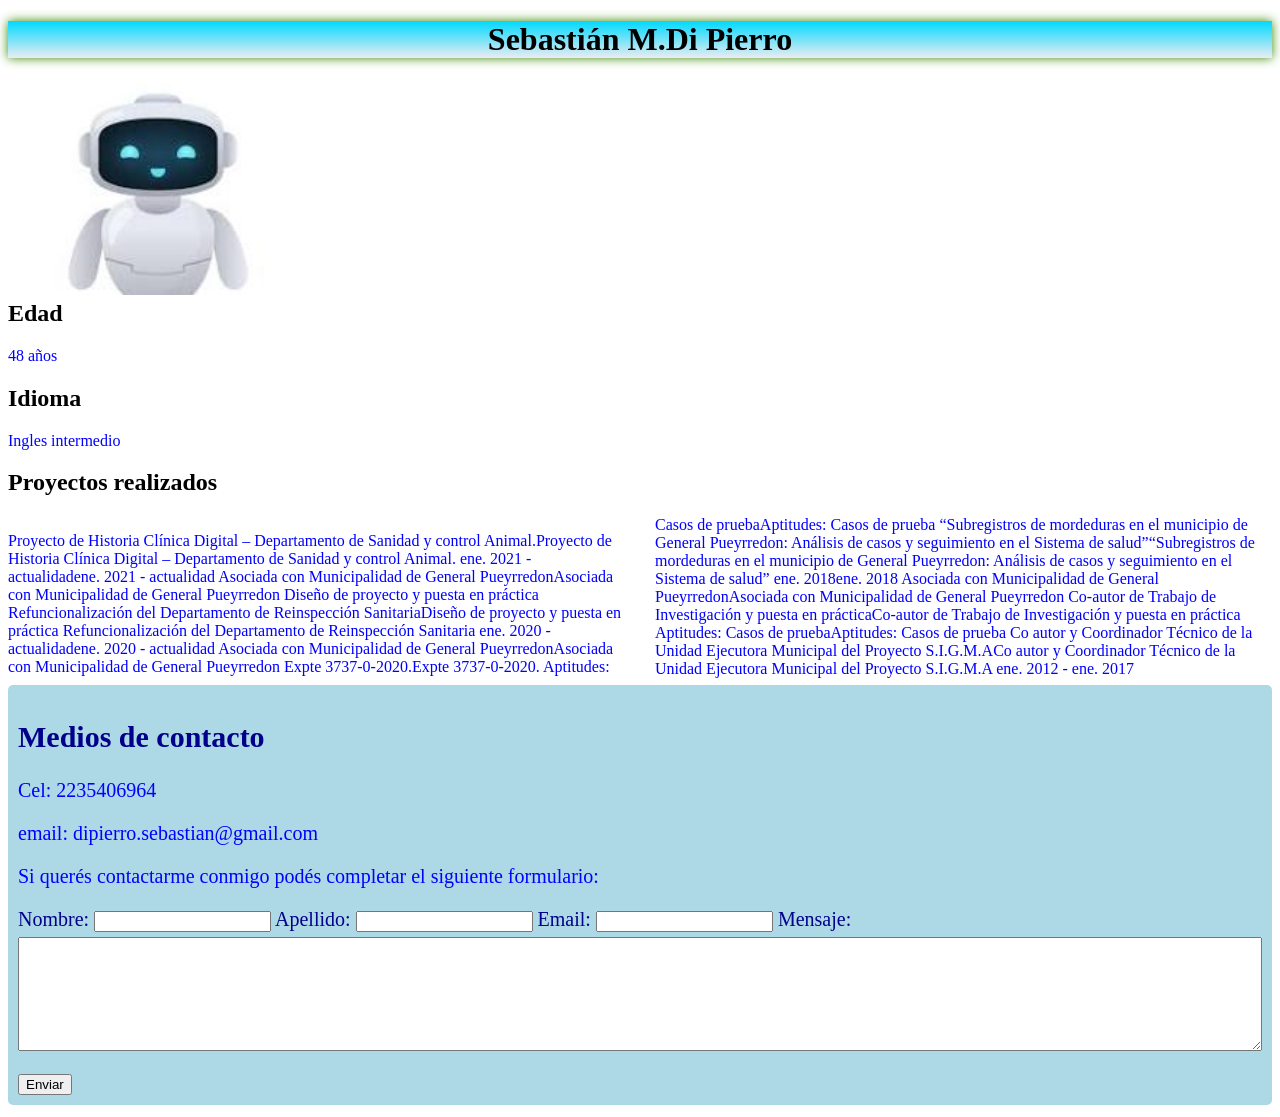
<file: index.html>
<!DOCTYPE html>
<html lang="es">
<head>
    <meta charset="UTF-8">
    <meta name="viewport" content="width=device-width, initial-scale=1.0">
    <title>CV de Sebastián Di Pierro</title>


    <link rel="stylesheet" href="estilos.css">


</head>
<body>
    <header>
        <h1>Sebastián M.Di Pierro</h1>
    </header>

    <div class="foto">
        
        <img src="foto.jpeg" alt="Foto de perfil de Sebastián Di Pierro">
    </div>
    <div class="contenido">
        <h2>Edad</h2>
        <p>48 años</p>
        <h2>Idioma</h2>
        <p>Ingles intermedio</p>
        <h2>Proyectos realizados</h2>
    </div>
<div class="columnas">
<p>
    Proyecto de Historia Clínica Digital – Departamento de Sanidad y control Animal.Proyecto de Historia Clínica Digital – Departamento de Sanidad y control Animal.
    ene. 2021 - actualidadene. 2021 - actualidad
    
    Asociada con Municipalidad de General PueyrredonAsociada con Municipalidad de General Pueyrredon
    Diseño de proyecto y puesta en práctica Refuncionalización del Departamento de Reinspección SanitariaDiseño de proyecto y puesta en práctica Refuncionalización del Departamento de Reinspección Sanitaria
    ene. 2020 - actualidadene. 2020 - actualidad
    
    Asociada con Municipalidad de General PueyrredonAsociada con Municipalidad de General Pueyrredon
    Expte 3737-0-2020.Expte 3737-0-2020.
    Aptitudes: Casos de pruebaAptitudes: Casos de prueba
    “Subregistros de mordeduras en el municipio de General Pueyrredon: Análisis de casos y seguimiento en el Sistema de salud”“Subregistros de mordeduras en el municipio de General Pueyrredon: Análisis de casos y seguimiento en el Sistema de salud”
    ene. 2018ene. 2018
    
    Asociada con Municipalidad de General PueyrredonAsociada con Municipalidad de General Pueyrredon
    Co-autor de Trabajo de Investigación y puesta en prácticaCo-autor de Trabajo de Investigación y puesta en práctica
    Aptitudes: Casos de pruebaAptitudes: Casos de prueba
    Co autor y Coordinador Técnico de la Unidad Ejecutora Municipal del Proyecto S.I.G.M.ACo autor y Coordinador Técnico de la Unidad Ejecutora Municipal del Proyecto S.I.G.M.A
    ene. 2012 - ene. 2017
</p>

</div>
        
    <div class="contacto">
        <h2>Medios de contacto</h2>
        <p>Cel: 2235406964</p>
        <p>email: dipierro.sebastian@gmail.com</p>
        <p>Si querés contactarme conmigo podés completar el siguiente formulario:</a></p>
            <form action="xxxxxx" method="post">
                <label for="nombre">Nombre:</label>
                <input type="text" id="nombre" name="nombre" required>
                <label for="apellido">Apellido:</label>
                <input type="apellido" id="apellido" name="apellido" required>
                <label for="email">Email:</label>
                <input type="email" id="email" name="email" required>
                <label for="mensaje">Mensaje:</label>
                <textarea id="mensaje" name="mensaje" rows="4" required></textarea>
                <input type="submit" value="Enviar">
            </form>
    </div>
    

</body>
</file>
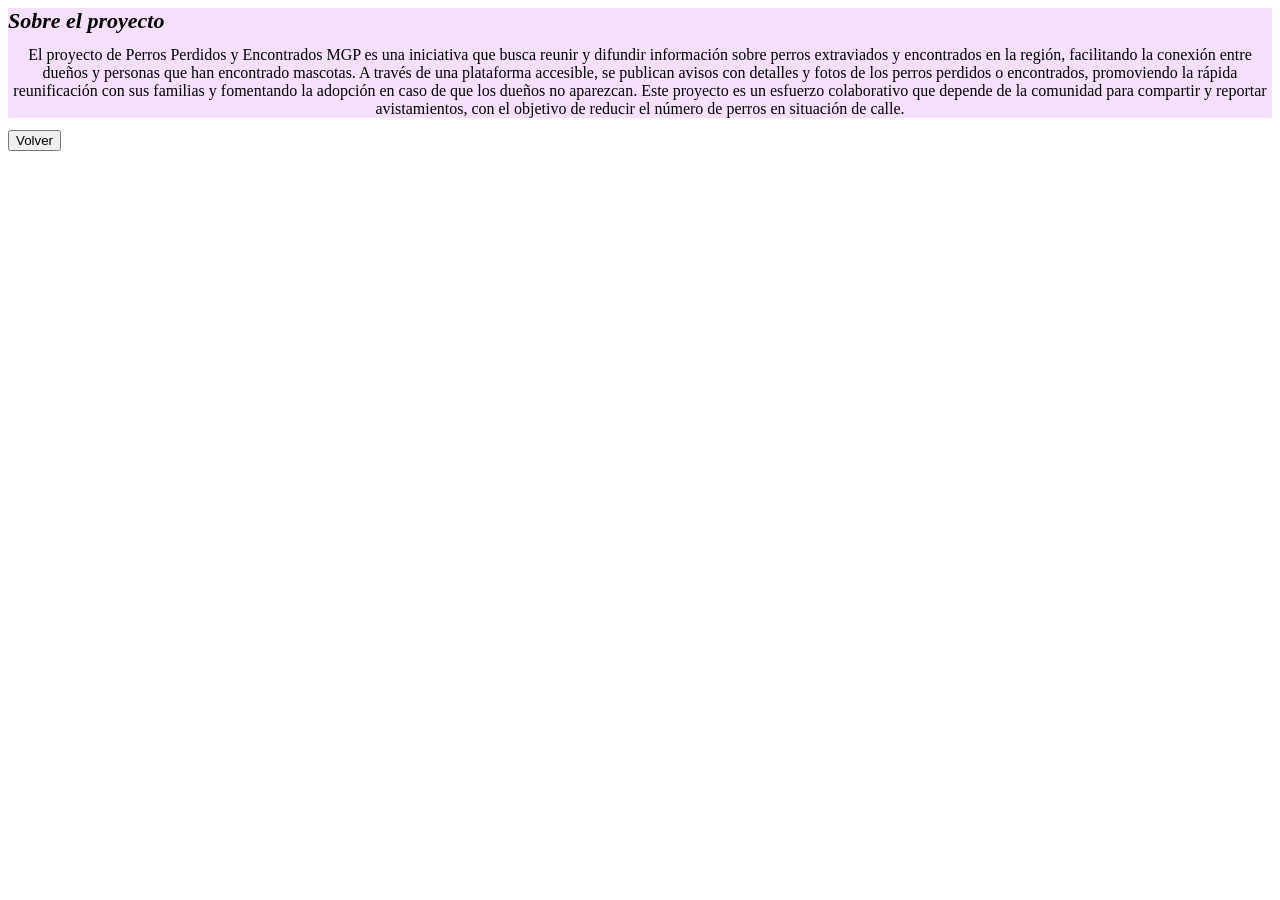
<file: about.html>
<!doctype html>
<html lang="en">

<head>
    <meta charset="utf-8">
    <meta name="viewport" content="width=device-width, initial-scale=1">
    <link href="https://fonts.googleapis.com/css2?family=Open+Sans:wght@300;400;700&display=swap" rel="stylesheet">
    <link rel="stylesheet" href="publicados.css">


</head>

<body>

    
    <section class="testimonios">
      <div class="container" style="background-color: rgb(247, 224, 255);">
      <div class="testimonio">
        <span class="about">Sobre el proyecto</span>
        <span class="about1">
          El proyecto de Perros Perdidos y Encontrados MGP es una iniciativa que busca reunir y difundir información sobre perros extraviados y encontrados en la región, facilitando la conexión entre dueños y personas que han encontrado mascotas. A través de una plataforma accesible, se publican avisos con detalles y fotos de los perros perdidos o encontrados, promoviendo la rápida reunificación con sus familias y fomentando la adopción en caso de que los dueños no aparezcan. Este proyecto es un esfuerzo colaborativo que depende de la comunidad para compartir y reportar avistamientos, con el objetivo de reducir el número de perros en situación de calle.</span>
      </div>
    </section>
  </div>
  <button type="submit" class="btn btn-primary mb-3">Volver</button>
</body>

</html>
</file>
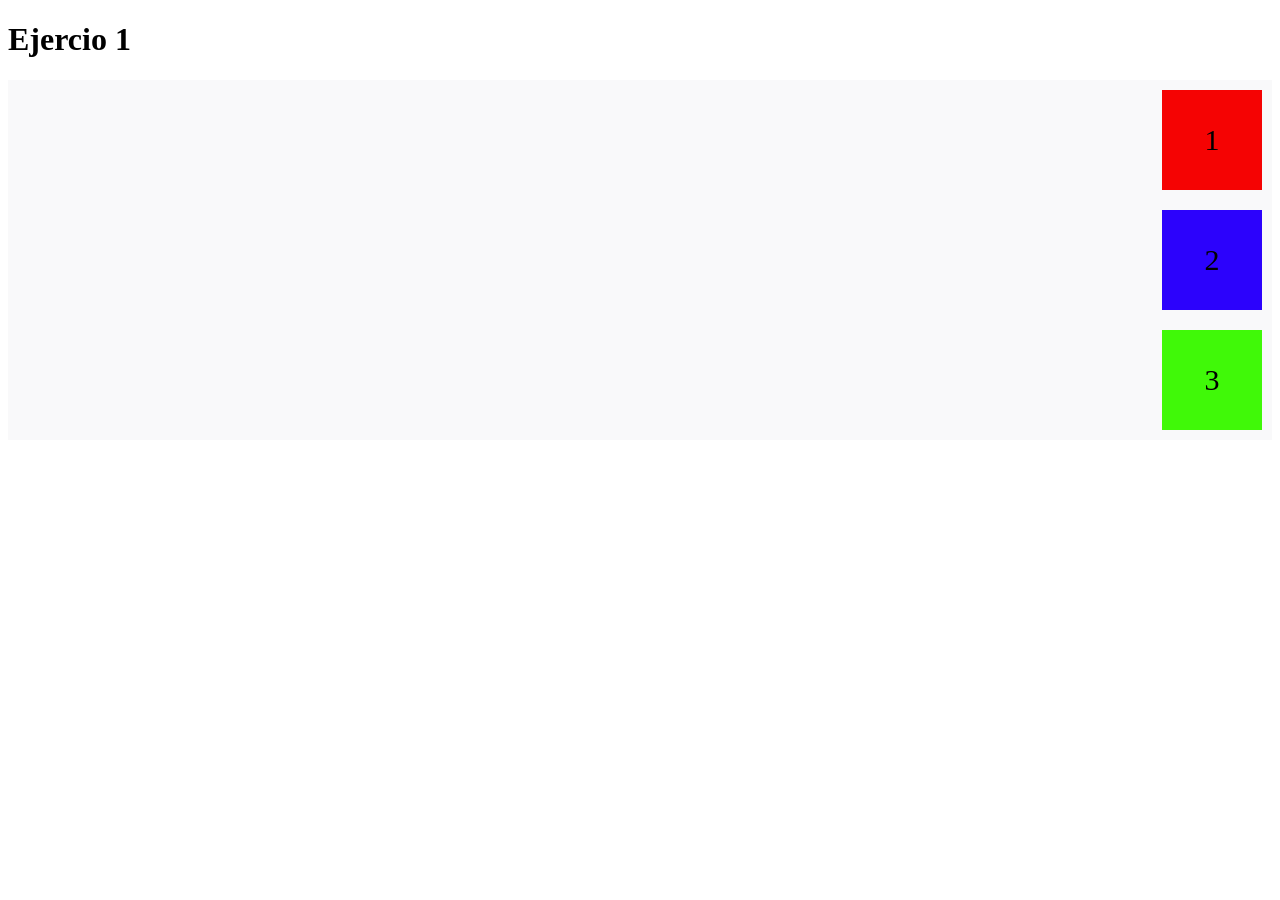
<file: ejercicio1_M2U2.html>
<!DOCTYPE html>
<html>
<head>
	<meta charset="utf-8">
	<meta http-equiv="X-UA-Compatible" content="IE=edge">
	<title>Ejercicio 1</title>
	<link rel="stylesheet" href="ejercicio1_M2U2.css">
</head>
<body>
	<h1>Ejercio 1</h1>
	<div class="contenedor">
		<div class="item1">1</div>
		<div class="item2">2</div>
		<div class="item3">3</div>
	</div>
</body>
</html>
</file>
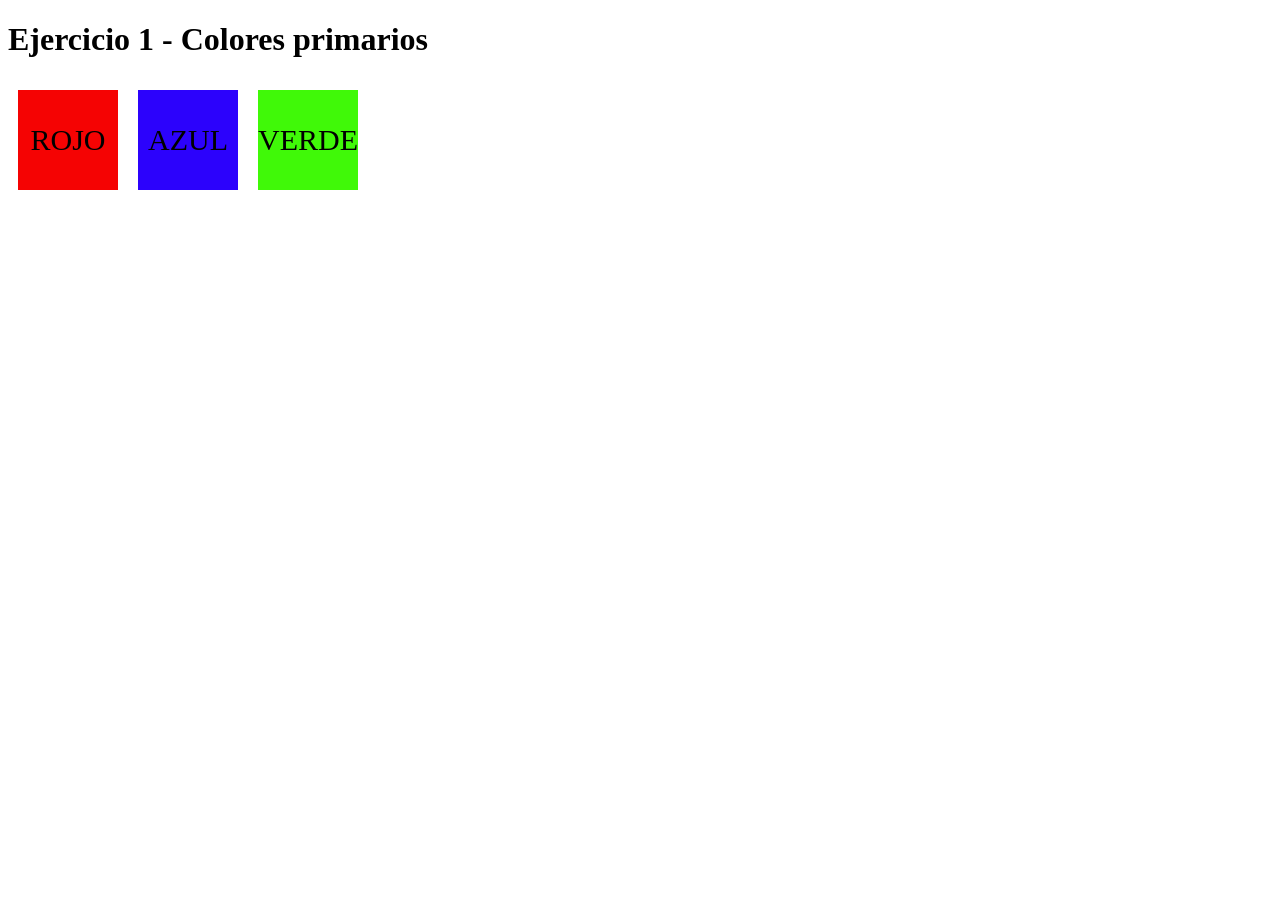
<file: ejercicio1_M3U4.html>
<!DOCTYPE html>
<html>
<head>
    <meta charset="utf-8">
    <meta http-equiv="X-UA-Compatible" content="IE=edge">
    <title>Ejercicio 1</title>
    <link rel="stylesheet" href="ejercicio1_M3U4.css">
</head>
<body>
    <h1>Ejercicio 1 - Colores primarios</h1>
    <div class="contenedor">
        <div class="item1" onclick="colorfondo('red')">ROJO</div>
        <div class="item2" onclick="colorfondo('blue')">AZUL</div>
        <div class="item3" onclick="colorfondo('green')">VERDE</div>
    </div>

    <script>
        function colorfondo(color) {
            document.body.style.backgroundColor = color;
        }
    </script>
</body>
</html>
</file>
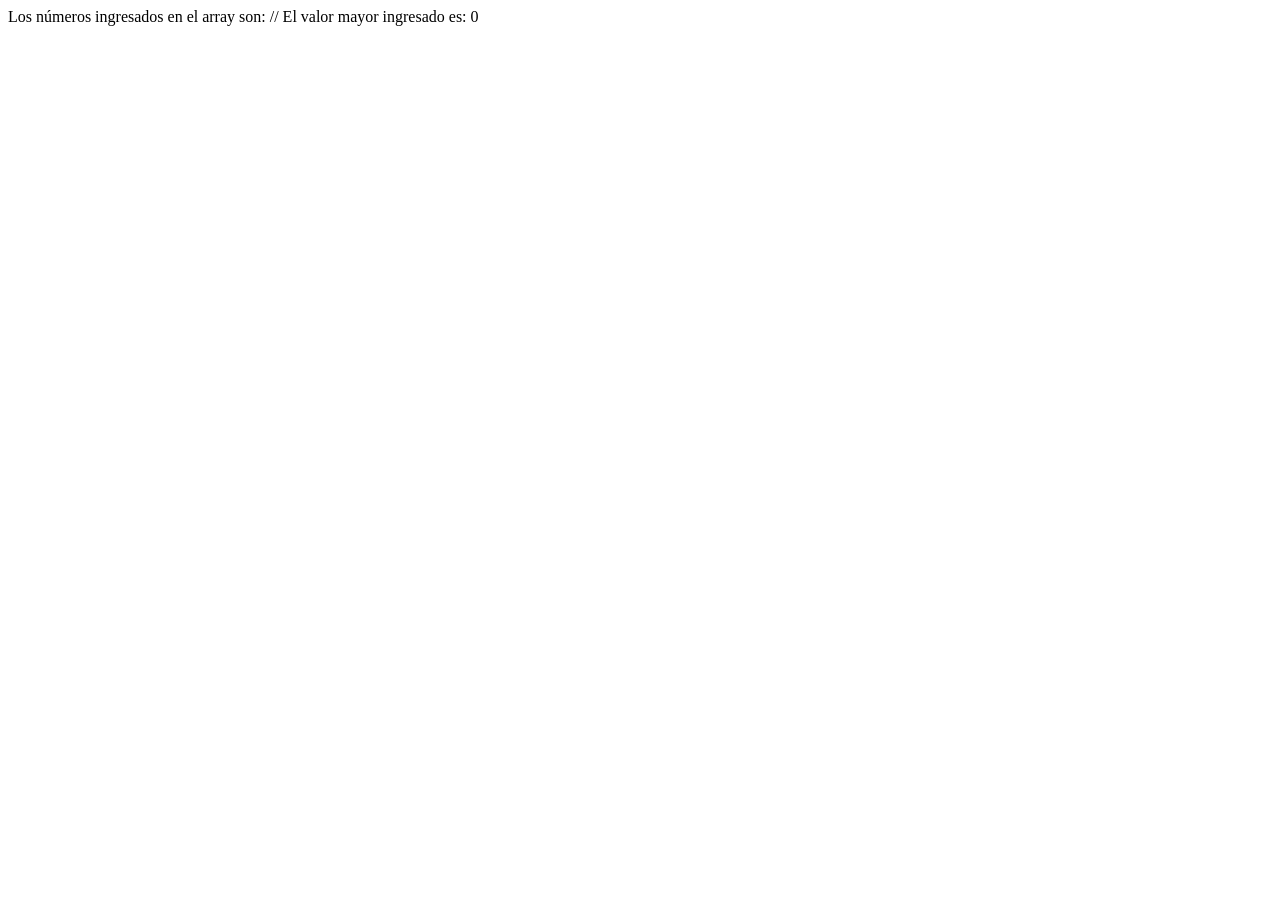
<file: ejercicio2_js.html>
<!DOCTYPE html>
<html lang="en">

<head>
    <meta charset="UTF-8">
    <meta name="viewport" content="width=device-width, initial-scale=1.0">
    <title>Document</title>
</head>

<body>


    <script>


        const tamanio = parseInt(prompt('Ingrese el tamaño del array a utilizar:', ''));
        const numeros = [];
        let inicial = 0;


        for (let f = 1; f <= tamanio; f++) {
            numeros[f] = parseInt(prompt(`Ingrese el número ${f}:`));

        }
        document.write("Los números ingresados en el array son:" + numeros + " ");

        for (let n = 1; n <= tamanio; n++) {

            if (parseInt(numeros[n]) >= inicial) {
                inicial = numeros[n];
                console.log(inicial);
            }

        }

        document.write("// El valor mayor ingresado es: " + inicial + " ");
    </script>




</body>

</html>
</file>
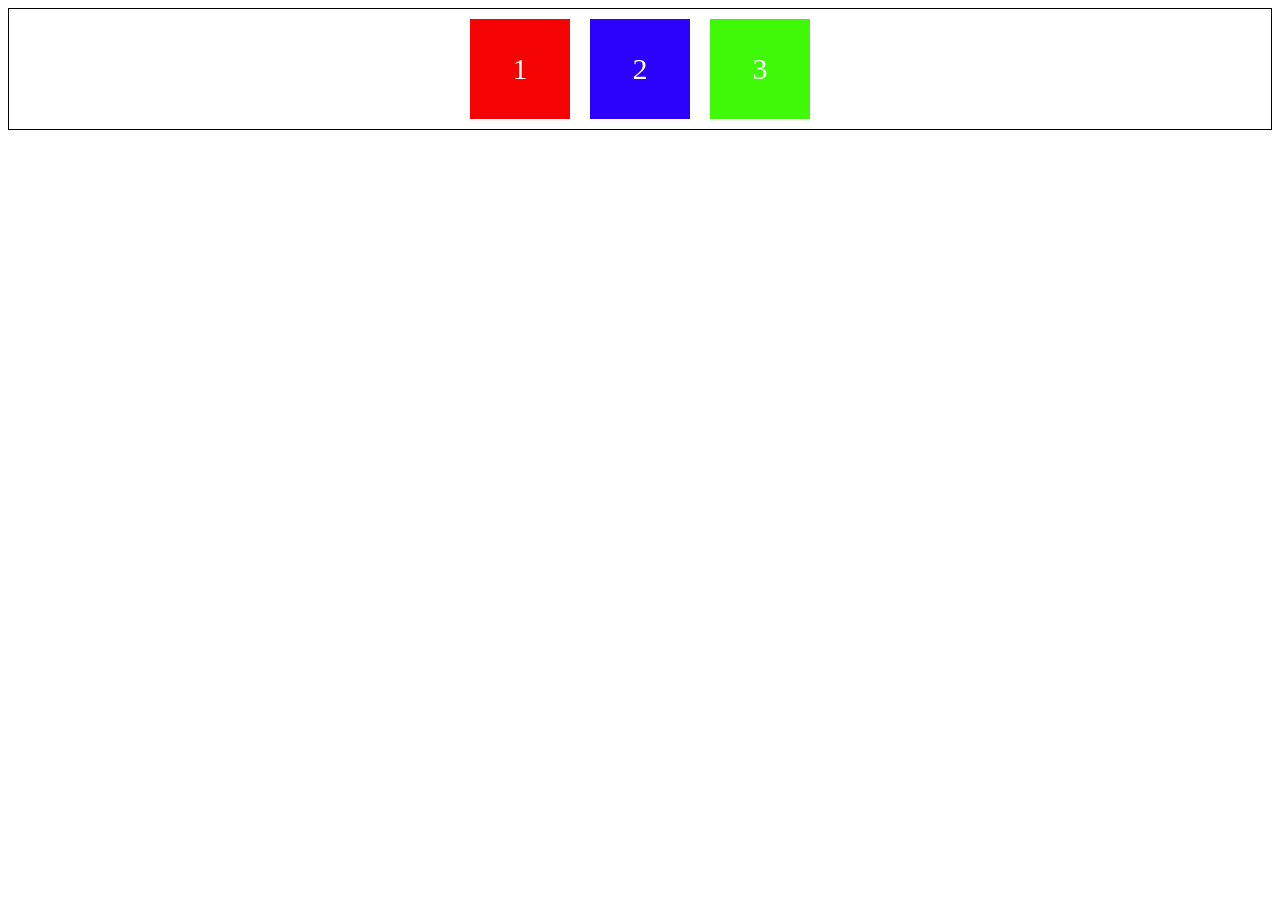
<file: ejercicio2_M2U2.html>
<!DOCTYPE html>
<html>
<head>
	<meta charset="utf-8">
	<meta http-equiv="X-UA-Compatible" content="IE=edge">
	<title>Ejercicio 2</title>
	<link rel="stylesheet" href="ejercicio2_M2U2.css">
</head>
<body>
	
	<div class="contenedor">
		<div class="item1">1</div>
		<div class="item2">2</div>
		<div class="item3">3</div>
	</div>
</body>
</html>
</file>
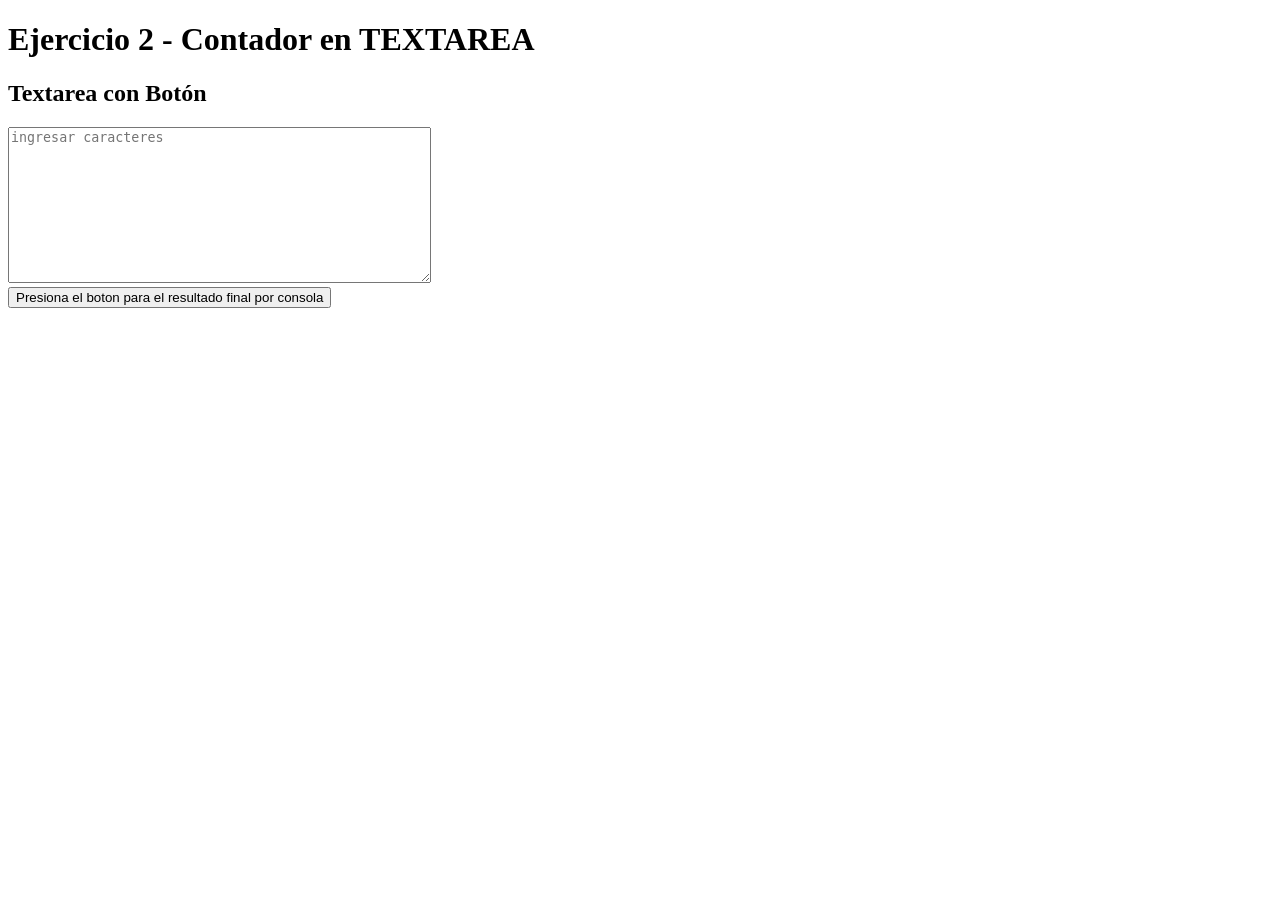
<file: ejercicio2_M3U4.html>
<!DOCTYPE html>
<html lang="en">

<head>
    <meta charset="UTF-8">
    <meta name="viewport" content="width=device-width, initial-scale=1.0">
    <title>Document</title>
</head>

<body>

    <h1>Ejercicio 2 - Contador en TEXTAREA</h1>
    <h2>Textarea con Botón</h2>

    
    <textarea id="textarea" rows="10" cols="50" placeholder="ingresar caracteres"></textarea>
    <br>

    <button onclick="mostrarTexto()">Presiona el boton para el resultado final por consola</button>

    <script>
        function mostrarTexto() {
            var texto = document.getElementById('textarea').value; 
            var resultado = texto.length;  
            
            console.log("TOTAL DE CARACTERES: " + resultado);
        }
    </script>


</body>

</html>
</file>
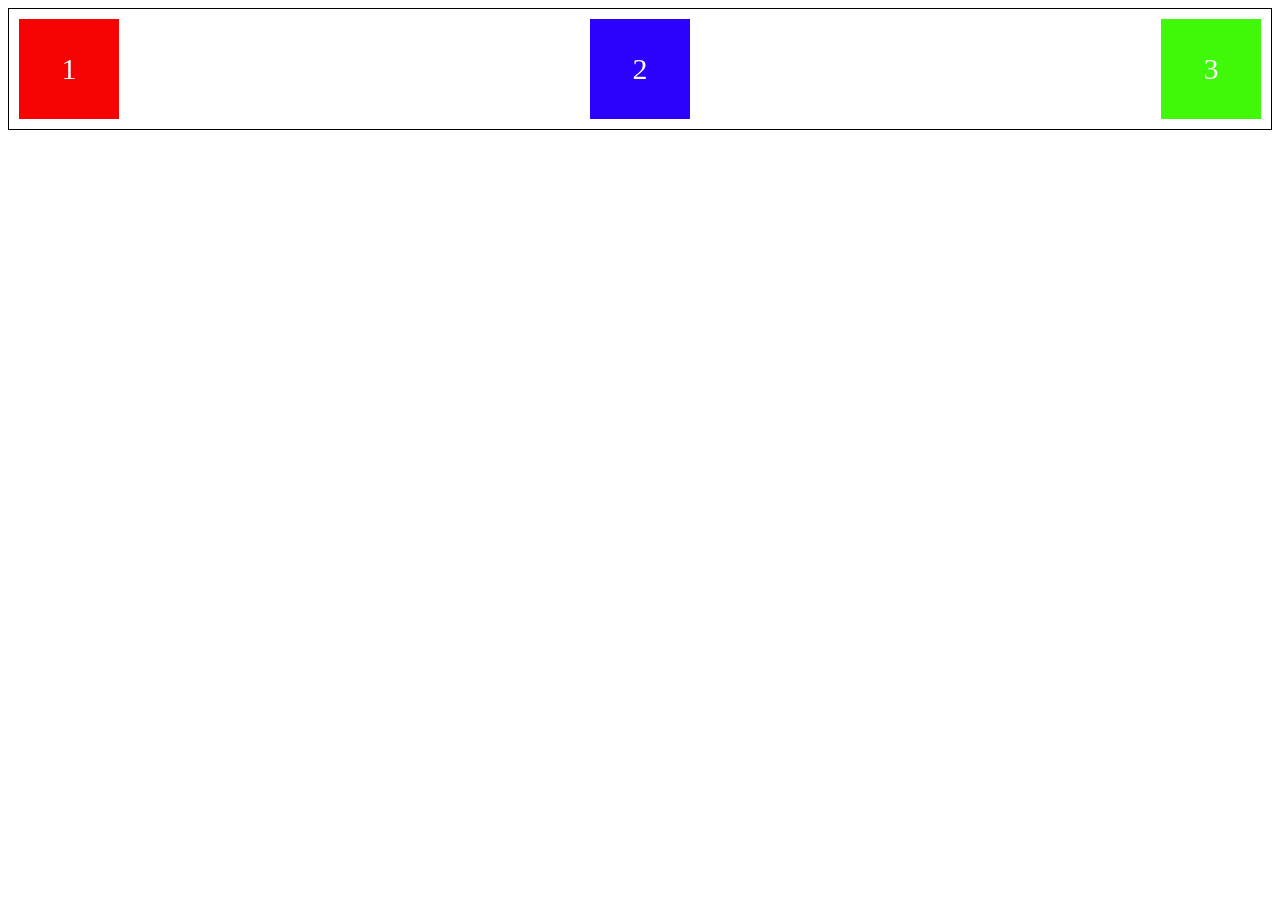
<file: ejercicio3_M2U2.html>
<!DOCTYPE html>
<html>
<head>
	<meta charset="utf-8">
	<meta http-equiv="X-UA-Compatible" content="IE=edge">
	<title>Ejercicio 3</title>
	<link rel="stylesheet" href="ejercicio3_M2U2.css">
</head>
<body>
	
	<div class="contenedor">
		<div class="item1">1</div>
		<div class="item2">2</div>
		<div class="item3">3</div>
	</div>
</body>
</html>
</file>
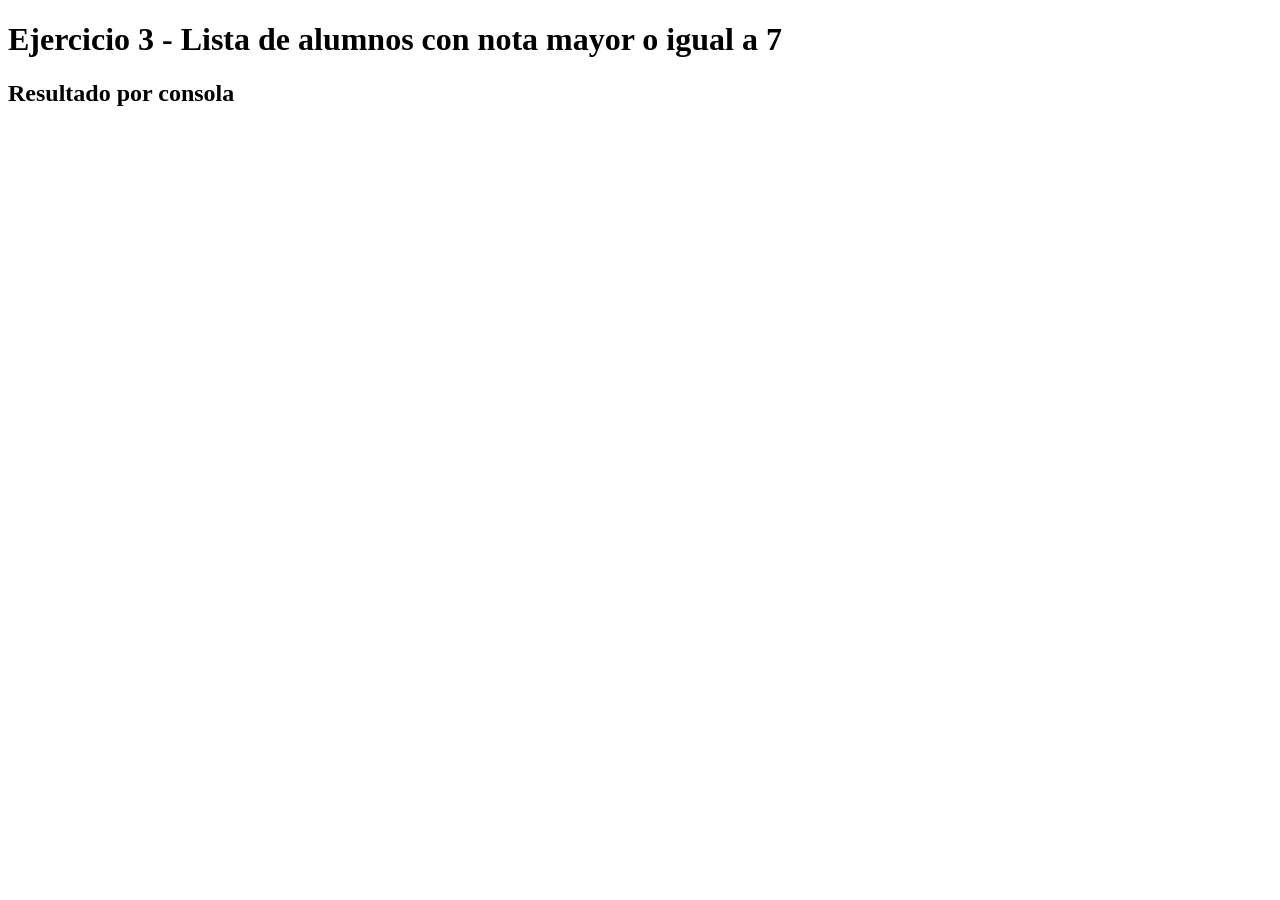
<file: ejercicio3_M3U4.html>
<!DOCTYPE html>
<html lang="en">

<head>
    <meta charset="UTF-8">
    <meta name="viewport" content="width=device-width, initial-scale=1.0">
    <title>Document</title>
</head>

<body>

    <h1>Ejercicio 3 - Lista de alumnos con nota mayor o igual a 7</h1>
    <h2>Resultado por consola</h2>
    <script>

        var alumnos = [

            {

                nombre: 'Juan Gomez',

                nota: 7

            }, {

                nombre: 'Pedro Rodriguez',

                nota: 4

            }, {

                nombre: 'Roxana García',

                nota: 8

            }, {

                nombre: 'Luciano Lopez',

                nota: 5

            }, {

                nombre: 'Fernanda Gimenez',

                nota: 6

            }, {

                nombre: 'Florencia Martinez',

                nota: 10

            }, {

                nombre: 'Raul Sanchez',

                nota: 7

            }, {

                nombre: 'Sandra Figueroa',

                nota: 8

            }

        ];

        const aprobados = alumnos.filter(alumno => alumno.nota >= 7);
        console.log(aprobados);


    </script>



</body>

</html>
</file>
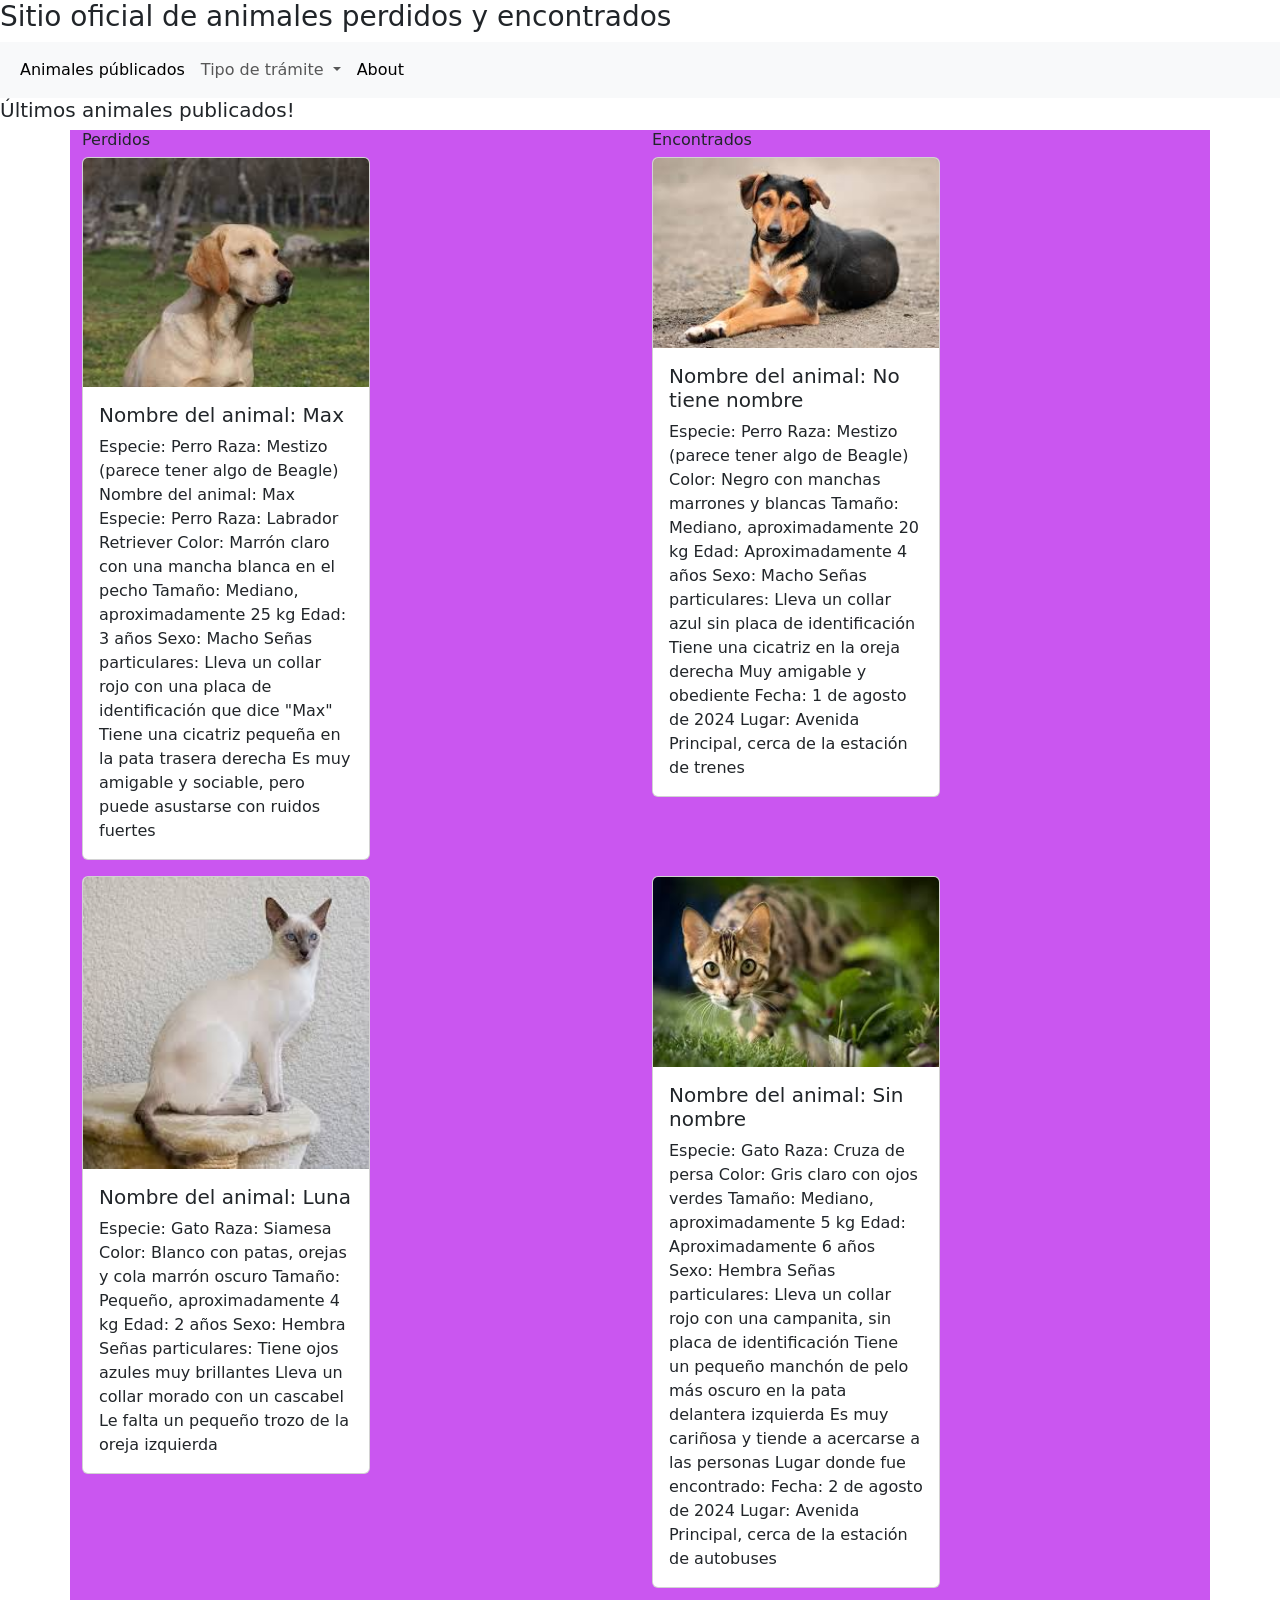
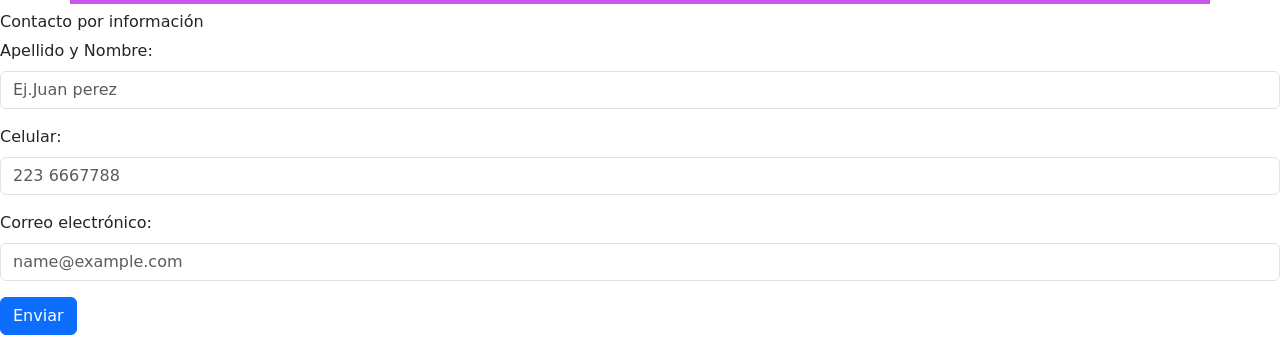
<file: ejercicio4_M2U2.html>
<!doctype html>
<html lang="en">

<head>
    <meta charset="utf-8">
    <meta name="viewport" content="width=device-width, initial-scale=1">
    <title>Sitio oficial de animales perdidos y encontrados</title>
    <link href="https://cdn.jsdelivr.net/npm/bootstrap@5.3.3/dist/css/bootstrap.min.css" rel="stylesheet"
        integrity="sha384-QWTKZyjpPEjISv5WaRU9OFeRpok6YctnYmDr5pNlyT2bRjXh0JMhjY6hW+ALEwIH" crossorigin="anonymous">
</head>

<body>
    <h3>Sitio oficial de animales perdidos y encontrados</h3>
    <script src="https://cdn.jsdelivr.net/npm/bootstrap@5.3.3/dist/js/bootstrap.bundle.min.js"
        integrity="sha384-YvpcrYf0tY3lHB60NNkmXc5s9fDVZLESaAA55NDzOxhy9GkcIdslK1eN7N6jIeHz"
        crossorigin="anonymous"></script>

    <nav class="navbar navbar-expand-lg bg-body-tertiary">
        <div class="container-fluid">
            <button class="navbar-toggler" type="button" data-bs-toggle="collapse"
                data-bs-target="#navbarSupportedContent" aria-controls="navbarSupportedContent" aria-expanded="false"
                aria-label="Toggle navigation">
                <span class="navbar-toggler-icon"></span>
            </button>
            <div class="collapse navbar-collapse" id="navbarSupportedContent">
                <ul class="navbar-nav me-auto mb-2 mb-lg-0">
                    <li class="nav-item">
                        <a class="nav-link active" aria-current="page" href="#">Animales públicados</a>
                    </li>

                    <li class="nav-item dropdown">
                        <a class="nav-link dropdown-toggle" href="#" role="button" data-bs-toggle="dropdown"
                            aria-expanded="false">
                            Tipo de trámite
                        </a>
                        <ul class="dropdown-menu">
                            <li><a class="dropdown-item" href="#">Denunciar animal perdido</a></li>
                            <li><a class="dropdown-item" href="#">Denunciar animal encontrado</a></li>
                        </ul>
                    </li>

                    <li class="nav-item">
                        <a class="nav-link active" aria-current="page" href="#">About</a>
                    </li>

                </ul>

            </div>
        </div>
    </nav>
    <h5>Últimos animales publicados!</h5>
    <div class="container" style="background-color: rgb(202, 86, 240);">
        <div class="row">
            <div class="col">
                <h6>Perdidos</h6>
                <div class="card" style="width: 18rem;" >
                    <img src="labrador.jpeg" class="card-img-top" alt="...">
                    <div class="card-body">
                      <h5 class="card-title">Nombre del animal: Max</h5>
                      <p class="card-text">
                        Especie: Perro
                        Raza: Mestizo (parece tener algo de Beagle)
                    Nombre del animal: Max
                    Especie: Perro
                    Raza: Labrador Retriever
                    Color: Marrón claro con una mancha blanca en el pecho
                    Tamaño: Mediano, aproximadamente 25 kg
                    Edad: 3 años
                    Sexo: Macho
                    Señas particulares:
                    
                    Lleva un collar rojo con una placa de identificación que dice "Max"
                    Tiene una cicatriz pequeña en la pata trasera derecha
                    Es muy amigable y sociable, pero puede asustarse con ruidos fuertes</p>
                     
                    </div>
                  </div>
                <p></p>
            </div>
            <div class="col">
                <h6>Encontrados</h6>
               
                <div class="card" style="width: 18rem;" >
                    <img src="mestizo.jpeg" class="card-img-top" alt="...">
                    <div class="card-body">
                      <h5 class="card-title">Nombre del animal: No tiene nombre</h5>
                      <p class="card-text">
                        Especie: Perro
                        Raza: Mestizo (parece tener algo de Beagle)
                        Color: Negro con manchas marrones y blancas
                        Tamaño: Mediano, aproximadamente 20 kg
                        Edad: Aproximadamente 4 años
                        Sexo: Macho
                        Señas particulares:
                        
                        Lleva un collar azul sin placa de identificación
                        Tiene una cicatriz en la oreja derecha
                        Muy amigable y obediente
    
                        Fecha: 1 de agosto de 2024
                        Lugar: Avenida Principal, cerca de la estación de trenes</p>
                     
                    </div>
                  </div>
               
                <p></p>
            </div>

        </div>

        <div class="row">
            <div class="col">
                              
                    <div class="card" style="width: 18rem;" >
                        <img src="siamesa blanca.jpeg" class="card-img-top" alt="...">
                        <div class="card-body">
                          <h5 class="card-title">Nombre del animal: Luna</h5>
                          <p class="card-text">
                            Especie: Gato
                            Raza: Siamesa
                            Color: Blanco con patas, orejas y cola marrón oscuro
                            Tamaño: Pequeño, aproximadamente 4 kg
                            Edad: 2 años
                            Sexo: Hembra
                            Señas particulares:
                            
                            Tiene ojos azules muy brillantes
                            Lleva un collar morado con un cascabel
                            Le falta un pequeño trozo de la oreja izquierda</p>
                         
                        </div>
                      </div>
            
            
            
                </div>
            
            
            <div class="col">
                
                <div class="card" style="width: 18rem;">
                    <img src="gato cruza.jpeg" class="card-img-top" alt="...">
                    <div class="card-body">
                      <h5 class="card-title">Nombre del animal: Sin nombre</h5>
                      <p class="card-text">
                        Especie: Gato
                        Raza: Cruza de persa
                        Color: Gris claro con ojos verdes
                        Tamaño: Mediano, aproximadamente 5 kg
                        Edad: Aproximadamente 6 años
                        Sexo: Hembra
                        Señas particulares:
                        
                        Lleva un collar rojo con una campanita, sin placa de identificación
                        Tiene un pequeño manchón de pelo más oscuro en la pata delantera izquierda
                        Es muy cariñosa y tiende a acercarse a las personas
                        Lugar donde fue encontrado:
                        
                        Fecha: 2 de agosto de 2024
                        Lugar: Avenida Principal, cerca de la estación de autobuses</p>
                     
                    </div>
                  </div>

                <p></p>
            </div>

        </div>
    </div>
    <h6></h6>
    
    <h6>Contacto por información</h6>
    <div class="mb-3">
        <label for="exampleFormControlInput1" class="form-label">Apellido y Nombre:</label>
        <input type="text" class="form-control" id="exampleFormControlInput1" placeholder="Ej.Juan perez">
      </div>
      <div class="mb-3">
        <label for="exampleFormControlInput1" class="form-label">Celular:</label>
        <input type="tel" class="form-control" id="exampleFormControlInput1" placeholder="223 6667788">
      </div>
      <div class="mb-3">
        <label for="exampleFormControlInput1" class="form-label">Correo electrónico:</label>
        <input type="email" class="form-control" id="exampleFormControlInput1" placeholder="name@example.com">
      </div>
      <button type="submit" class="btn btn-primary mb-3">Enviar</button>
        
        
        
</body>

</html>
</file>
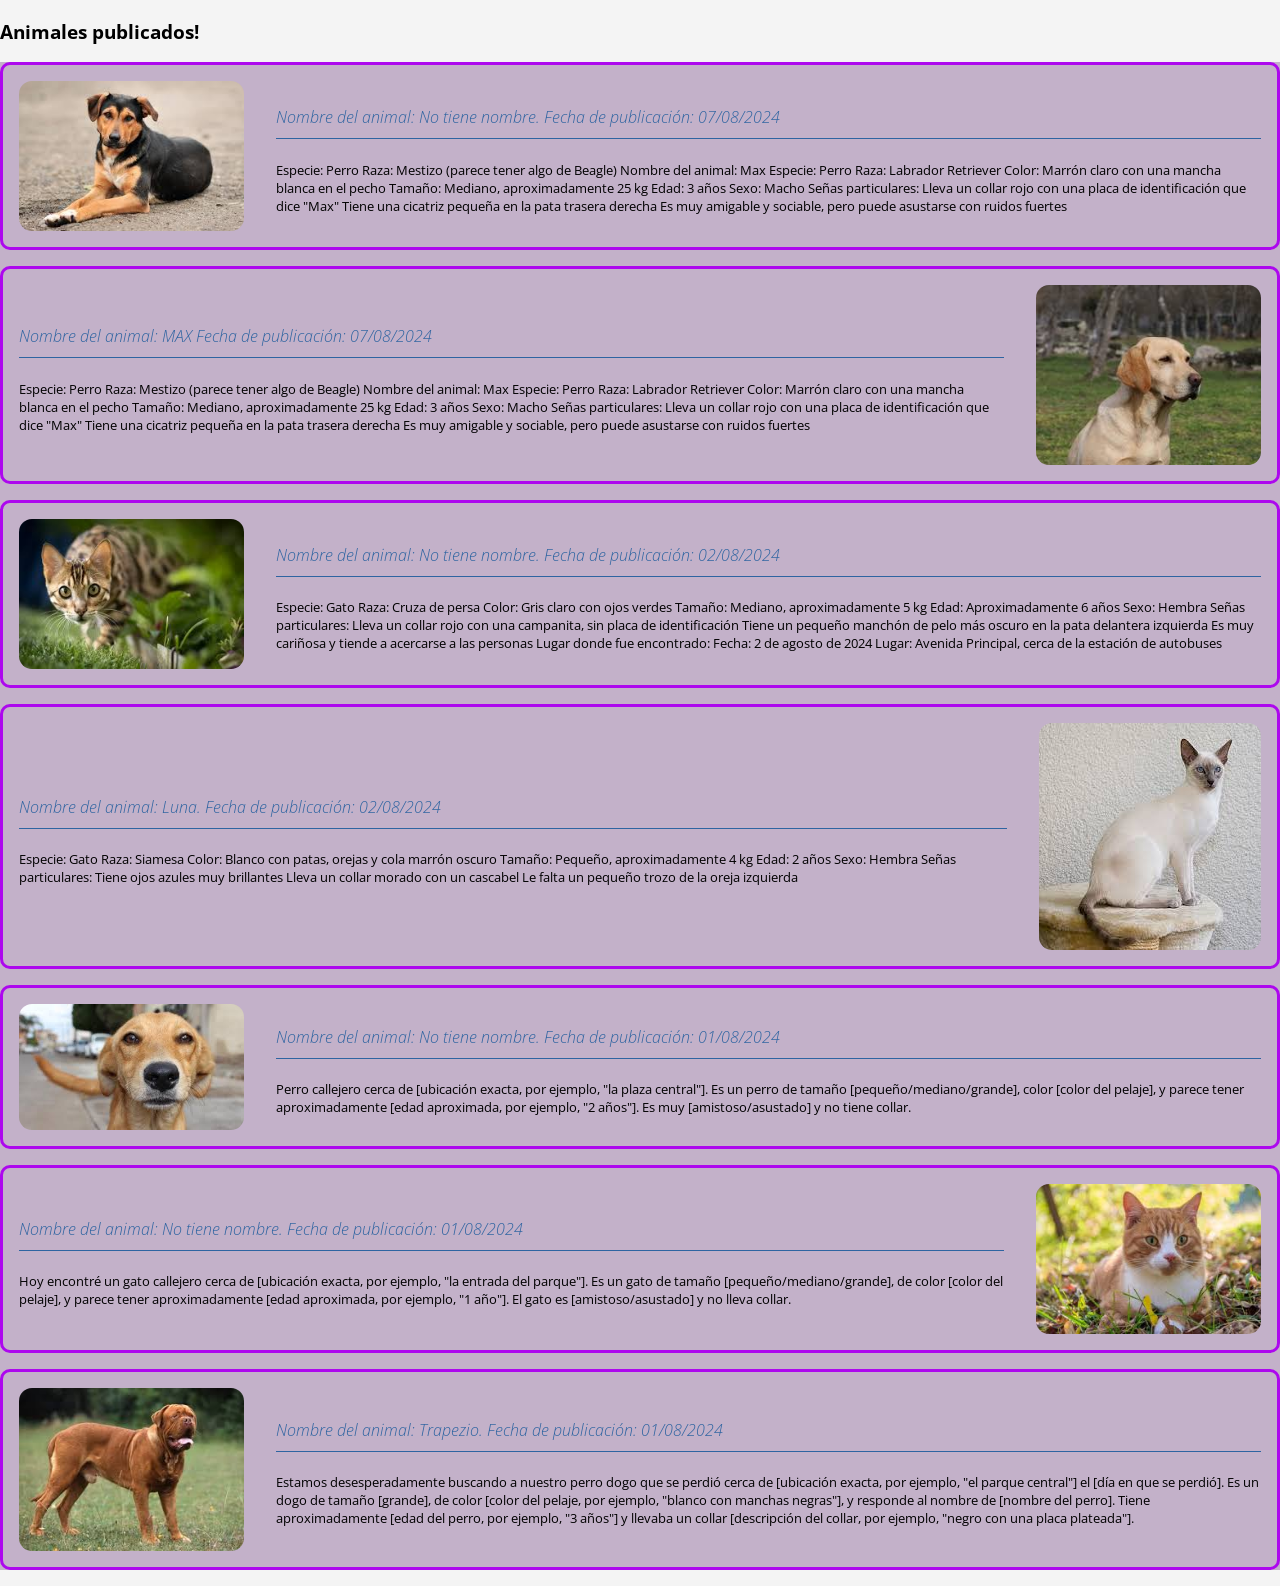
<file: publicaciones.html>
<!doctype html>
<html lang="en">

<head>
    <meta charset="utf-8">
    <meta name="viewport" content="width=device-width, initial-scale=1">
    <link href="https://fonts.googleapis.com/css2?family=Open+Sans:wght@300;400;700&display=swap" rel="stylesheet">
    <link rel="stylesheet" href="publicados.css">

    <style>
        body {
            font-family: 'Open Sans', sans-serif;
            margin: 0;
            padding: 0;
            background-color: #f4f4f4;
        }
        header {
            background-color: #336699;
            color: white;
            padding: 20px 0;
            text-align: center;
        }
        header img {
            vertical-align: middle;
        }
        header h1 {
            display: inline-block;
            margin: 0;
            padding-left: 10px;
            font-size: 24px;
            font-weight: 400;
        }
        nav {
            background-color: #4A90E2;
            overflow: hidden;
        }
        nav ul {
            list-style: none;
            padding: 0;
            margin: 0;
            text-align: center;
        }
        nav ul li {
            display: inline-block;
        }
        nav ul li a {
            display: block;
            padding: 15px 20px;
            color: white;
            text-decoration: none;
            font-weight: 700;
        }
        nav ul li a:hover {
            background-color: #336699;
        }
        .footer {
            background-color: #ccc;
            text-align: center;
            padding: 15px;
            margin-top: 50px;
            font-size: 14px;
        }
    </style>
</head>

<body>

    <h3>Animales publicados!</h3>
    <div class="container" style="background-color: rgb(195, 177, 201);">
        <div class="servicio">
            <img src="mestizo.jpeg" alt="Encontrado">
            <div class="info">
              <h4>Nombre del animal: No tiene nombre. Fecha de publicación: 07/08/2024</h4>
               
        
              <p>Especie: Perro
                Raza: Mestizo (parece tener algo de Beagle)
            Nombre del animal: Max
            Especie: Perro
            Raza: Labrador Retriever
            Color: Marrón claro con una mancha blanca en el pecho
            Tamaño: Mediano, aproximadamente 25 kg
            Edad: 3 años
            Sexo: Macho
            Señas particulares:
            
            Lleva un collar rojo con una placa de identificación que dice "Max"
            Tiene una cicatriz pequeña en la pata trasera derecha
            Es muy amigable y sociable, pero puede asustarse con ruidos fuertes</p>
              
            </div>
            
          </div>

          <div class="servicio">
            <img src="labrador.jpeg" alt="Labrador">
            <div class="info">
              <h4>Nombre del animal: MAX Fecha de publicación: 07/08/2024</h4>
               
        
              <p>Especie: Perro
                Raza: Mestizo (parece tener algo de Beagle)
            Nombre del animal: Max
            Especie: Perro
            Raza: Labrador Retriever
            Color: Marrón claro con una mancha blanca en el pecho
            Tamaño: Mediano, aproximadamente 25 kg
            Edad: 3 años
            Sexo: Macho
            Señas particulares:
            
            Lleva un collar rojo con una placa de identificación que dice "Max"
            Tiene una cicatriz pequeña en la pata trasera derecha
            Es muy amigable y sociable, pero puede asustarse con ruidos fuertes</p>
              
            </div>
            
          </div>

          <div class="servicio">
            <img src="gato cruza.jpeg" alt="Tren">
            <div class="info">
              <h4>Nombre del animal: No tiene nombre. Fecha de publicación: 02/08/2024</h4>
               
        
              <p> Especie: Gato
                Raza: Cruza de persa
                Color: Gris claro con ojos verdes
                Tamaño: Mediano, aproximadamente 5 kg
                Edad: Aproximadamente 6 años
                Sexo: Hembra
                Señas particulares:
                
                Lleva un collar rojo con una campanita, sin placa de identificación
                Tiene un pequeño manchón de pelo más oscuro en la pata delantera izquierda
                Es muy cariñosa y tiende a acercarse a las personas
                Lugar donde fue encontrado:
                
                Fecha: 2 de agosto de 2024
                Lugar: Avenida Principal, cerca de la estación de autobuses</p>
              
            </div>
            
          </div>

          <div class="servicio">
            <img src="siamesa blanca.jpeg" alt="Tren">
            <div class="info">
              <h4>Nombre del animal: Luna. Fecha de publicación: 02/08/2024</h4>
               
        
              <p>Especie: Gato
                Raza: Siamesa
                Color: Blanco con patas, orejas y cola marrón oscuro
                Tamaño: Pequeño, aproximadamente 4 kg
                Edad: 2 años
                Sexo: Hembra
                Señas particulares:
                
                Tiene ojos azules muy brillantes
                Lleva un collar morado con un cascabel
                Le falta un pequeño trozo de la oreja izquierda</p>
              
            </div>
            
          </div>
        



          <div class="servicio">
            <img src="callejero.jpeg" alt="Perro callejero">
            <div class="info">
              <h4>Nombre del animal: No tiene nombre. Fecha de publicación: 01/08/2024</h4>
               
        
              <p>Perro callejero cerca de [ubicación exacta, por ejemplo, "la plaza central"]. Es un perro de tamaño [pequeño/mediano/grande], color [color del pelaje], y parece tener aproximadamente [edad aproximada, por ejemplo, "2 años"]. Es muy [amistoso/asustado] y no tiene collar.</p>
              
            </div>
            
          </div>

          <div class="servicio">
            <img src="gato callejero.jpeg" alt="Gato callejero">
            <div class="info">
              <h4>Nombre del animal: No tiene nombre. Fecha de publicación: 01/08/2024</h4>
               
        
              <p> Hoy encontré un gato callejero cerca de [ubicación exacta, por ejemplo, "la entrada del parque"]. Es un gato de tamaño [pequeño/mediano/grande], de color [color del pelaje], y parece tener aproximadamente [edad aproximada, por ejemplo, "1 año"]. El gato es [amistoso/asustado] y no lleva collar.</p>
              
            </div>
            
          </div>

          <div class="servicio">
            <img src="dogo.jpeg" alt="Tren">
            <div class="info">
              <h4>Nombre del animal: Trapezio. Fecha de publicación: 01/08/2024</h4>
               
                      <p>Estamos desesperadamente buscando a nuestro perro dogo que se perdió cerca de [ubicación exacta, por ejemplo, "el parque central"] el [día en que se perdió]. Es un dogo de tamaño [grande], de color [color del pelaje, por ejemplo, "blanco con manchas negras"], y responde al nombre de [nombre del perro]. Tiene aproximadamente [edad del perro, por ejemplo, "3 años"] y llevaba un collar [descripción del collar, por ejemplo, "negro con una placa plateada"].</p>
              
            </div>
            
          </div>

    </div>
         </div>
</body>

</html>
</file>
<file: estilos.css>
p {

    color: blue;
    font-style: normal;
    font-family: calibri;
    }
    
    header {
        text-align: center;
        margin-bottom: 20px;
        font-family: calibri;
        background: linear-gradient(to bottom, rgb(0, 217, 255),rgb(235, 236, 241) );
        box-shadow: 0 0 10px rgb(57, 136, 0);
        
        
    }
    
    .contenido {
        margin: 0 auto;
        font-style: normal;
        font-family: calibri;
    
    }
    
    .label {
        margin-top: 10px;
        font-family: calibri;
        
    }
    
    
    .input, textarea {
        padding: 10px;
        margin-top: 5px;
        margin-bottom: 15px;
        font-size: 1em;
        width: 100%;
        box-sizing: border-box;
    }
    
    .contacto {
        background-color: lightblue;
        color: darkblue;
        font-size: 20px;
        padding: 10px;
        border-radius: 5px;
    }
    .foto {

        width: 300px;
        height: 200px;
        text-align: center;
    }

    .foto img {
            width: 100%;
            max-width: 800px;
            height: auto;    
        }

    .columnas {
            column-count: 2;
            column-gap: 30px;

    }
</file>
<file: publicados.css>
.servicio {
    border: 3px solid #ad08ee;
    border-radius: 10px;
    padding: 16px;
    margin: 16px 0;
    display: flex;
    gap: 32px;
    align-items: center;
  }
  
  .servicio .info h4 {
    color: #2e64a1;
    font-weight: 300;
    font-style: italic;
    border-bottom: 1px solid #2e64a1;
    padding-bottom: 10px;
  }
  
  .servicio .info p {
    font-size: 13px;
    /* line-height: 19px; */
  }
  
  .servicio img {
    border-radius: 13px;
    display: block;
    max-width: 225px;
  }
  
  .servicio:nth-child(even) {
    flex-direction: row-reverse;
  }
  
  .about {
    font-weight: bold;
    font-style: italic;
    font-size: 22px;
    display: block;
  }
  
  .about1 {
    font-size: 16px;
    text-align: center;
    display: block;
    margin: 12px 0;
  }
</file>
<file: ejercicio1_M2U2.css>
.contenedor{
	background-color: rgb(249, 249, 250);
	/* display: inline-flex; */
	display: flex;
	flex-direction: column;
	justify-content: flex-end; 
	align-items: flex-end;

}

.item1{
	background-color: #f50303;
	width: 100px;
	height: 100px;
	margin: 10px;
	font-size: 30px;
	align-content: center;
	text-align: center;


}

.item2{
	background-color: #2c02fc;
	width: 100px;
	height: 100px;
	margin: 10px;
	font-size: 30px;
	align-content: center;
	text-align: center;
}

.item3{
	background-color: #40f908;
	width: 100px;
	height: 100px;
	margin: 10px;
	font-size: 30px;
	align-content: center;
	text-align: center;
}
</file>
<file: ejercicio1_M3U4.css>
.contenedor{
	background-color: rgb(255, 255, 255);
	display: flex;
	flex-direction:row;
	justify-content: flex-start; 
	align-items: flex-start;

}

.item1{
	background-color: #f50303;
	width: 100px;
	height: 100px;
	margin: 10px;
	font-size: 30px;
	align-content: center;
	text-align: center;


}

.item2{
	background-color: #2c02fc;
	width: 100px;
	height: 100px;
	margin: 10px;
	font-size: 30px;
	align-content: center;
	text-align: center;
}

.item3{
	background-color: #40f908;
	width: 100px;
	height: 100px;
	margin: 10px;
	font-size: 30px;
	align-content: center;
	text-align: center;
}

.red {
    background-color: red;
}

.blue {
    background-color: blue;
}

.green {
    background-color: lime;
}
</file>
<file: ejercicio2_M2U2.css>
body {
    
    border: 1px solid black;
}

.contenedor{
	display: flex;
	justify-content: center;
    align-items: center;
    color: white;

}

.item1{
	background-color: #f50303;
	width: 100px;
	height: 100px;
	margin: 10px;
	font-size: 30px;
	align-content: center;
	text-align: center;


}

.item2{
	background-color: #2c02fc;
	width: 100px;
	height: 100px;
	margin: 10px;
	font-size: 30px;
	align-content: center;
	text-align: center;
}

.item3{
	background-color: #40f908;
	width: 100px;
	height: 100px;
	margin: 10px;
	font-size: 30px;
	align-content: center;
	text-align: center;
}
</file>
<file: ejercicio3_M2U2.css>
body {
    
    border: 1px solid black;
}
.contenedor{
	display: flex;
	justify-content: space-between;
    align-items: center;
	color: white;

}

.item1{
	background-color: #f50303;
	width: 100px;
	height: 100px;
	margin: 10px;
	font-size: 30px;
	align-content: center;
	text-align: center;


}

.item2{
	background-color: #2c02fc;
	width: 100px;
	height: 100px;
	margin: 10px;
	font-size: 30px;
	align-content: center;
	text-align: center;
}

.item3{
	background-color: #40f908;
	width: 100px;
	height: 100px;
	margin: 10px;
	font-size: 30px;
	align-content: center;
	text-align: center;
}
</file>
